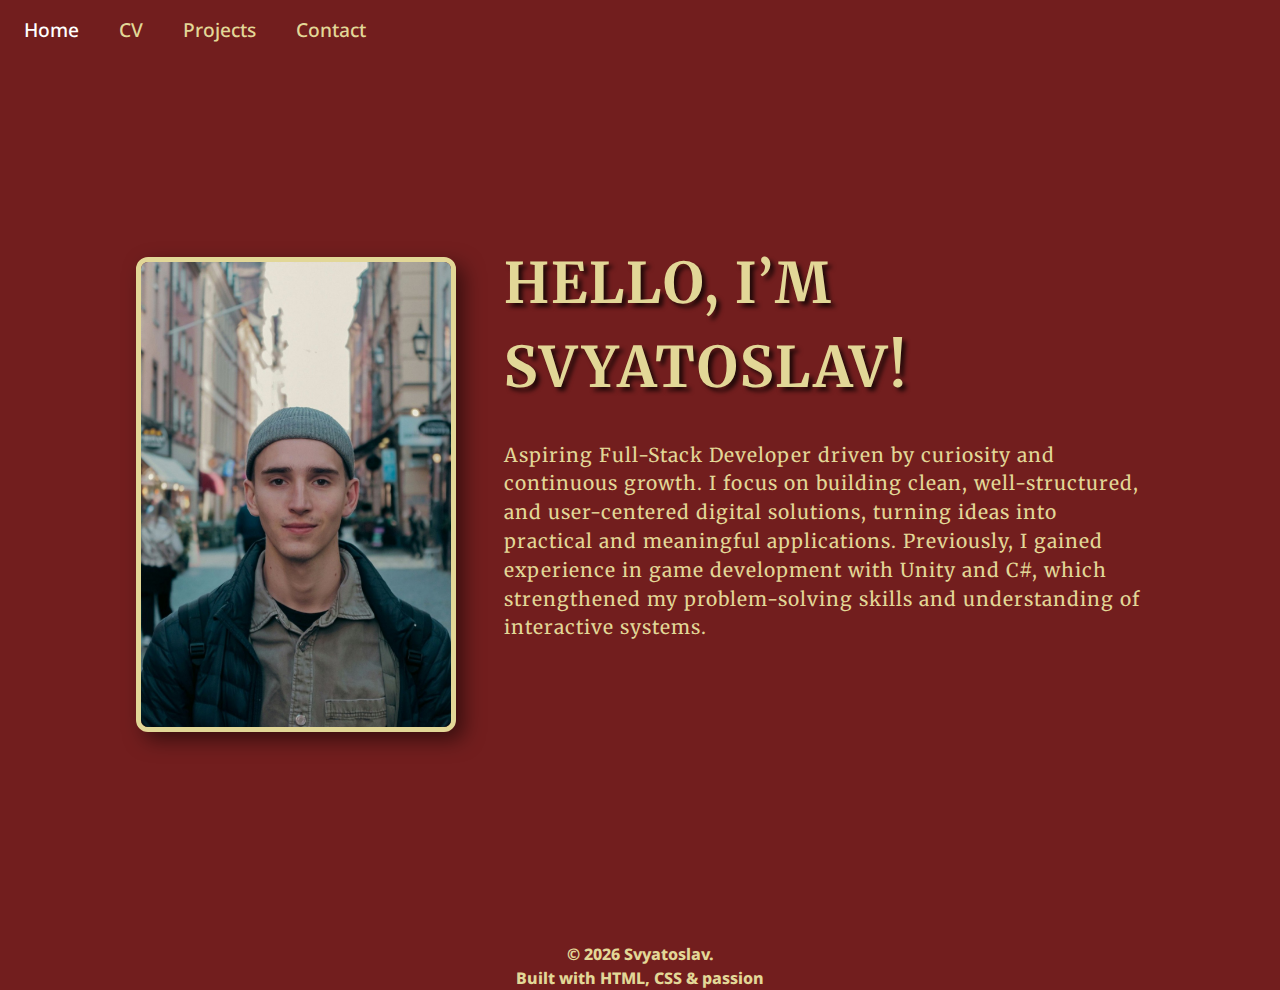
<file: index.html>
<!DOCTYPE html>
<html lang="en">
<head>
    <meta charset="UTF-8">
    <meta name="viewport" content="width=device-width, initial-scale=1.0">
   <link rel="stylesheet" href="./styles/shared.css">
    <link rel="stylesheet" href="./styles/style.css">
    <link rel="preconnect" href="https://fonts.googleapis.com">
    <link rel="preconnect" href="https://fonts.gstatic.com" crossorigin>
    <link href="https://fonts.googleapis.com/css2?family=Noto+Sans:ital,wght@0,100..900;1,100..900&display=swap" rel="stylesheet">

    <link rel="preconnect" href="https://fonts.googleapis.com">
    <link rel="preconnect" href="https://fonts.gstatic.com" crossorigin>
    <link href="https://fonts.googleapis.com/css2?family=Merriweather:ital,opsz,wght@0,18..144,300..900;1,18..144,300..900&family=Noto+Sans:ital,wght@0,100..900;1,100..900&display=swap" rel="stylesheet">
    <title>Svyatoslav Lapshin — Full-Stack Developer</title>
</head>
<body>
    <div class="container">
       
        <nav>
            <ul class="nav-container">
                <li><a href="index.html" class="active">Home</a></li>
                <li><a href="cv.html">CV</a></li>
                <li><a href="projects.html">Projects</a></li>
                <li><a href="contact.html">Contact</a></li>
            </ul>
        </nav>

        <main class="hero home-page">
            
                   
         <div class="hero-image">
                <img src="./images/slava-photo.jpeg" alt="Svyatoslav's photo" class="hero-images">
         </div>

             <section class="hero-section">
                <h1 class="title-rubric">Hello, I’m Svyatoslav!</h1>
                <p>
                 Aspiring Full-Stack Developer driven by curiosity and continuous growth. 
                    I focus on building clean, well-structured, and user-centered digital solutions, turning ideas into practical and meaningful applications.
                    Previously, I gained experience in game development with Unity and C#, which strengthened my problem-solving skills and understanding of interactive systems.
               </p>



             </section>

            <div id="popup-418" class="modal">
                    <div class="modal-content">
                        <img src="./images/418.jpg" alt="418" class="popUp-img" >
                                            
                    <a  id= "modal-close" href="#" class="modal-close">&times;</a>
                </div>
            </div>
  

        </main>



        <footer  class="footer">
            <button id="colorBtn">Toggle theme</button>
            <p>&copy; 2026 Svyatoslav.</p>
            <p>Built with HTML, CSS & passion </p>
   
         </footer>
    </div>
  <script src="script.js" ></script>  
</body>
</html>
</file>
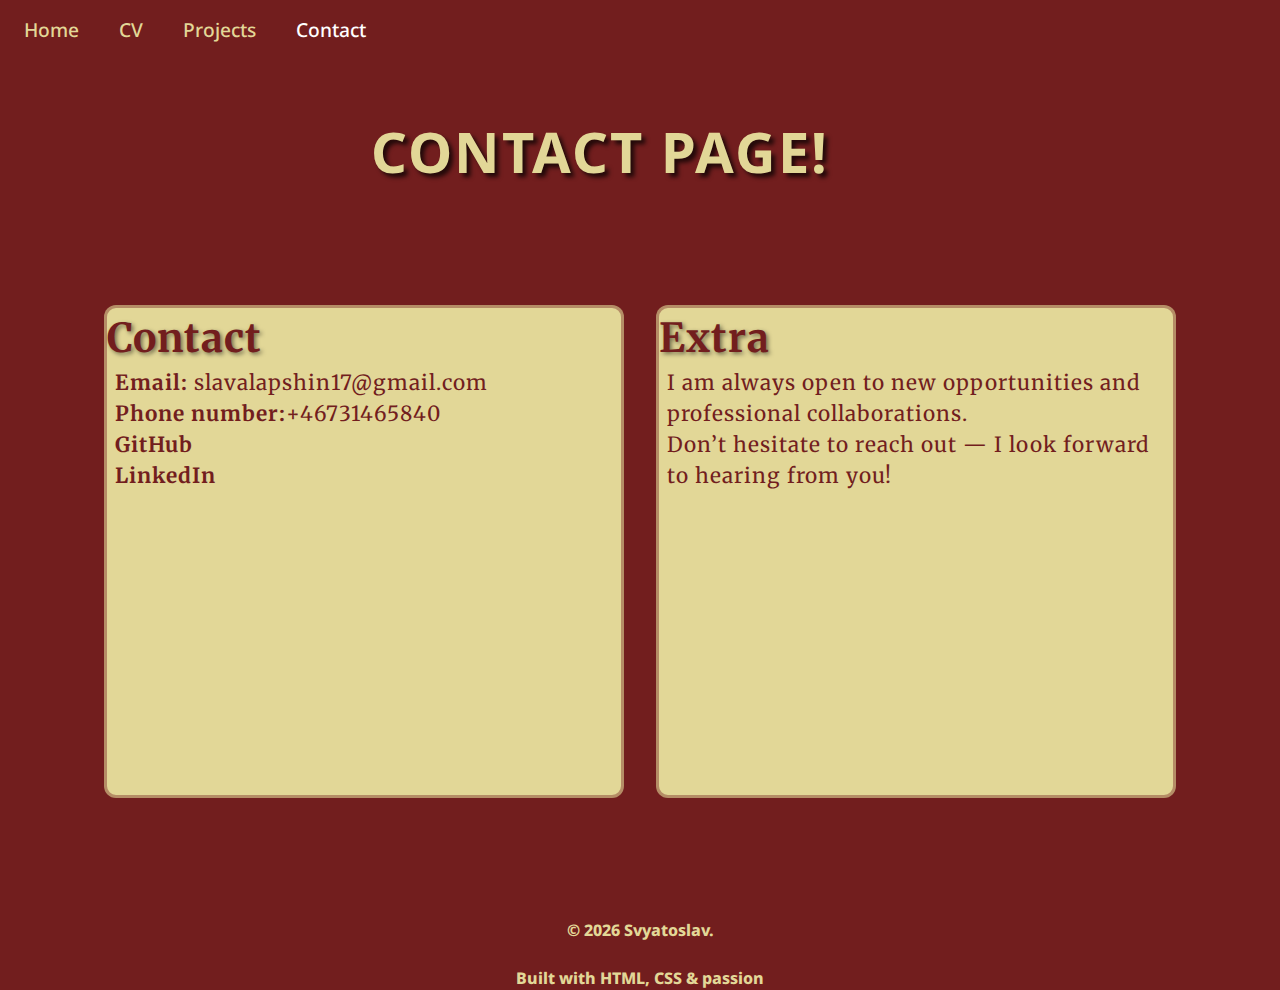
<file: contact.html>
<!DOCTYPE html>
<html lang="en">
<head>
    <meta charset="UTF-8">
    <meta name="viewport" content="width=device-width, initial-scale=1.0">
    <link rel="stylesheet" href="./styles/shared.css">
    <link rel="stylesheet" href="./styles/style.css">
    <title>Contact — Svyatoslav Lapshin</title>
    <link rel="preconnect" href="https://fonts.googleapis.com">
    <link rel="preconnect" href="https://fonts.gstatic.com" crossorigin>
    <link href="https://fonts.googleapis.com/css2?family=Noto+Sans:ital,wght@0,100..900;1,100..900&display=swap" rel="stylesheet">

    <link rel="preconnect" href="https://fonts.googleapis.com">
    <link rel="preconnect" href="https://fonts.gstatic.com" crossorigin>
    <link href="https://fonts.googleapis.com/css2?family=Merriweather:ital,opsz,wght@0,18..144,300..900;1,18..144,300..900&family=Noto+Sans:ital,wght@0,100..900;1,100..900&display=swap" rel="stylesheet">
</head>
<body>
   <div class="container">
        <header> 
             <h1 class="title-rubric">Contact Page!</h1>
        </header>

        <nav>
            <ul class="nav-container">
                <li><a href="index.html" >Home</a></li>
                <li><a href="cv.html">CV</a></li>
                <li><a href="projects.html" >Projects</a></li>
                <li><a href="contact.html" class="active" >Contact</a></li>
            </ul>
        </nav>

        <main class="hero contact-page">
            
                   
            <article class="contact-info">
                    <h2>Contact </h2>
                    <ul>
                        <li><strong> Email: 
                        </strong><a href="mailto:slavalapshin17@gmail.com" class="contact-mail" >slavalapshin17@gmail.com</a></li>
                        <li><strong>Phone number:</strong>+46731465840</li>
                        <li> <a href="https://github.com/Svyatoslav-Lapshin" class="github" target="_blank" rel="noopener noreferrer"><strong>GitHub</strong></a></li>
                        <li><a href="https://www.linkedin.com/in/svyatoslav-lapshin-81b442266/" class="linkedin" target="_blank"><strong>LinkedIn</strong></a></li>
                    </ul>
            </article>

             <article class="contact-message">
                    <h2>Extra</h2>
                     <p>
                        I am always open to new opportunities and professional collaborations.<br>
                        Don’t hesitate to reach out — I look forward to hearing from you!
                     </p>
             </article>


             <div id="popup-418" class="modal">
                    <div class="modal-content">
                        <img src="./images/418.jpg" alt="418" class="popUp-img" >
                                            
                    <a  id= "modal-close" href="#" class="modal-close">&times;</a>
                </div>
            </div>
         
       
        </main>

        <footer  class="footer">
            <button id="colorBtn">Toggle theme</button>
            <p>&copy; 2026 Svyatoslav.</p><br> 
            <p>Built with HTML, CSS & passion</p>
    
   
         </footer>
         
    </div>
    <script src="script.js" ></script>  
</body>
</html>
</file>
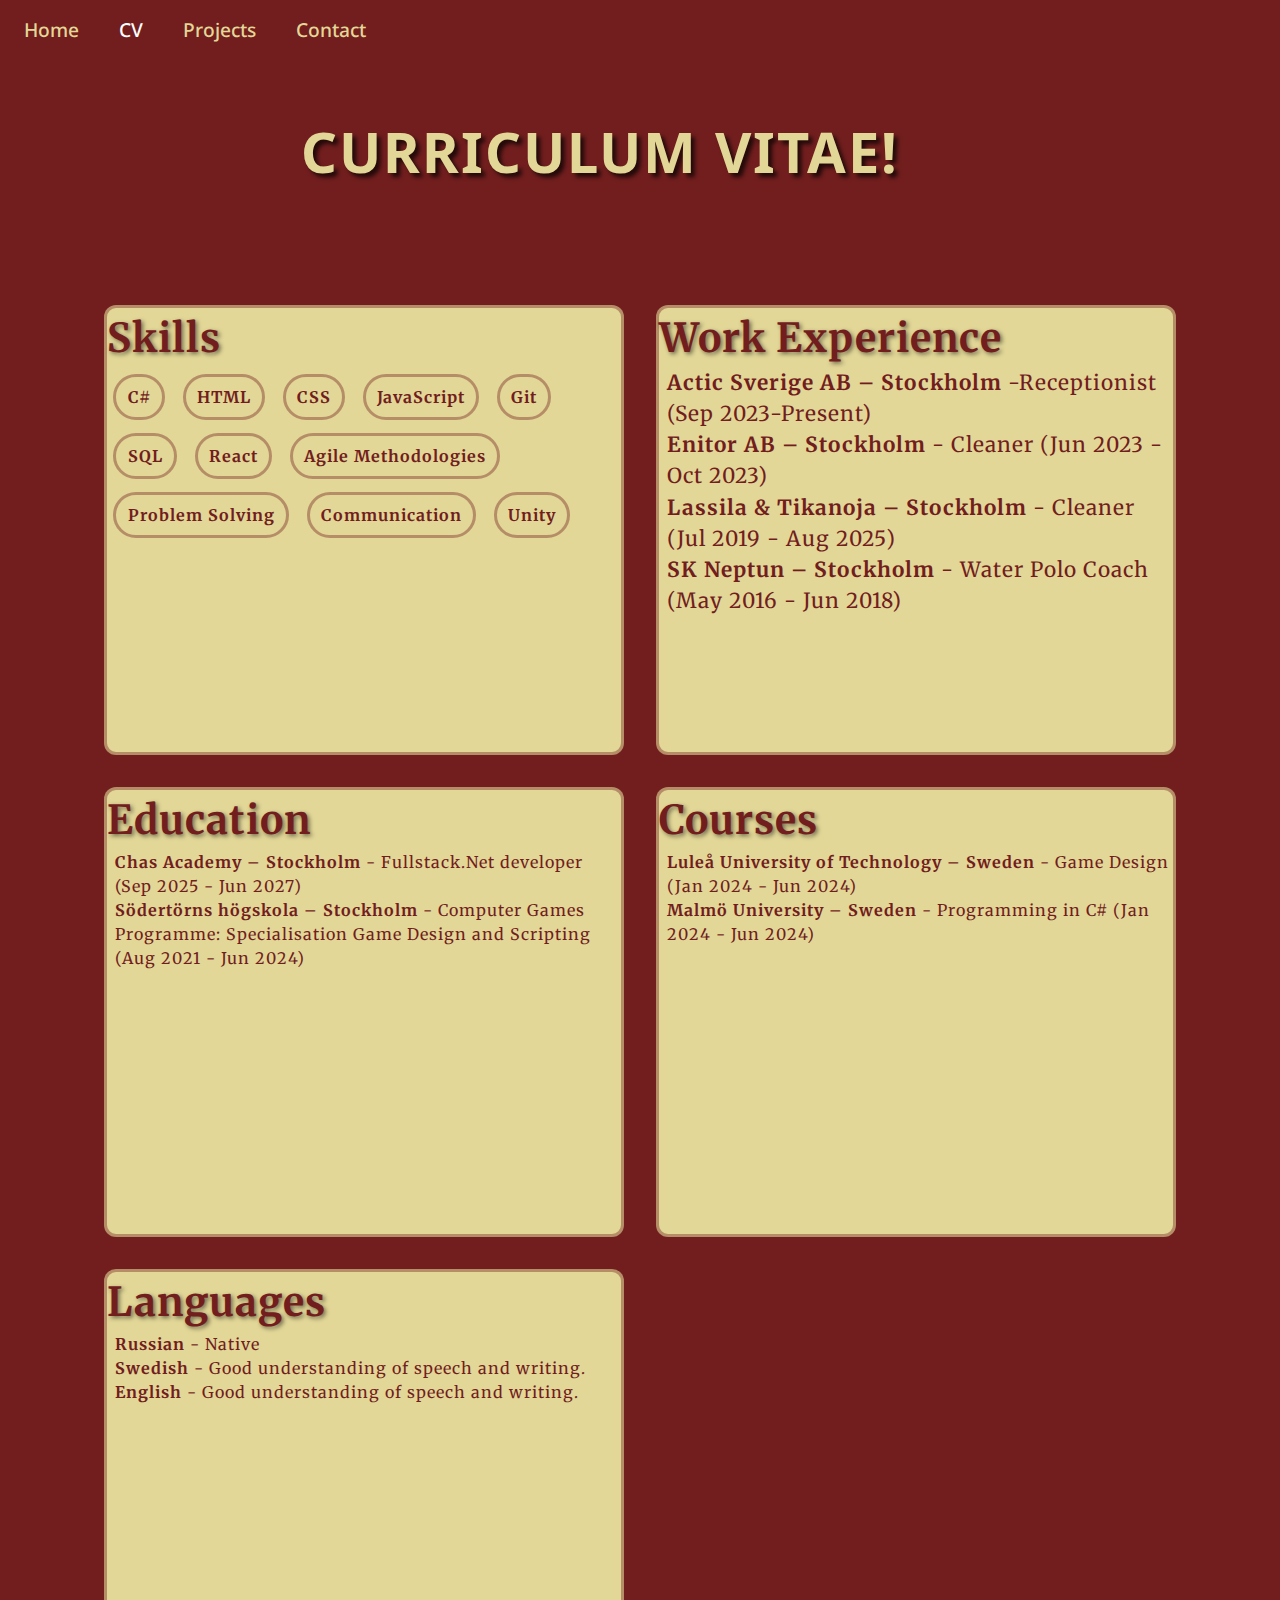
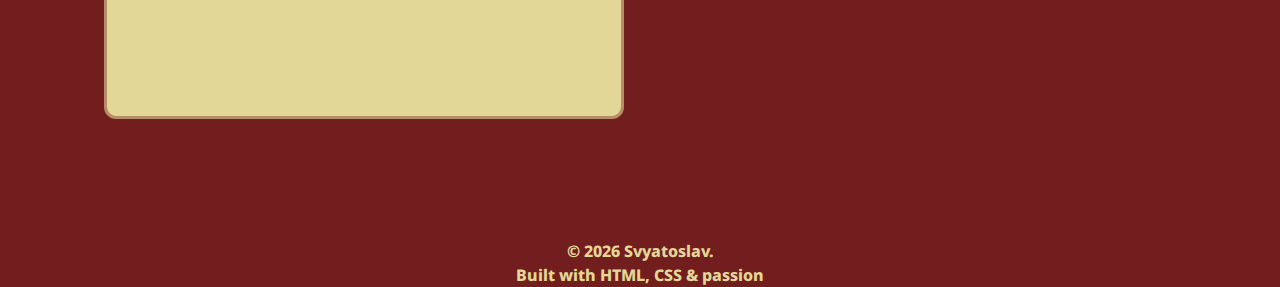
<file: cv.html>
<!DOCTYPE html>
<html lang="en">
<head>
    <meta charset="UTF-8">
    <meta name="viewport" content="width=device-width, initial-scale=1.0">
   <link rel="stylesheet" href="./styles/shared.css">
    <link rel="stylesheet" href="./styles/style.css">
    <link rel="preconnect" href="https://fonts.googleapis.com">
    <link rel="preconnect" href="https://fonts.gstatic.com" crossorigin>
    <link href="https://fonts.googleapis.com/css2?family=Noto+Sans:ital,wght@0,100..900;1,100..900&display=swap" rel="stylesheet">

    <link rel="preconnect" href="https://fonts.googleapis.com">
    <link rel="preconnect" href="https://fonts.gstatic.com" crossorigin>
    <link href="https://fonts.googleapis.com/css2?family=Merriweather:ital,opsz,wght@0,18..144,300..900;1,18..144,300..900&family=Noto+Sans:ital,wght@0,100..900;1,100..900&display=swap" rel="stylesheet">
    <title>Cv - Svyatoslav Lapshin</title>
</head>
<body>
     <div class="container">
        <header> 
             <h1 class="title-rubric">Curriculum Vitae!</h1>
        </header>

        <nav>
            <ul class="nav-container">
                <li><a href="index.html" >Home</a></li>
                <li><a href="cv.html" class="active">CV</a></li>
                <li><a href="projects.html" >Projects</a></li>
                <li><a href="contact.html" >Contact</a></li>
            </ul>
        </nav>

        <main class="hero cv-page">
          
               <article class="skills">
                    <h2>Skills</h2>
                    <ul >
                      <li><strong> C#</strong></li>
                      <li><strong> HTML</strong></li>
                     <li><strong> CSS</strong></li>
                       <li><strong> JavaScript</strong></li>
                       <li><strong> Git</strong></li>
                       <li><strong> SQL</strong></li>
                       <li><strong> React</strong></li>
                       <li><strong> Agile Methodologies</strong></li>
                       <li><strong> Problem Solving</strong></li>
                      <li><strong> Communication</strong></li>
                      <li><strong>Unity</strong></li>

                    </ul>
                </article>

                <article class="work-experience">
                    <h2>Work Experience</h2>
                    <ul>
                        <li><strong> Actic Sverige AB – Stockholm
                        </strong> -Receptionist (Sep 2023-Present)</li>
                        <li><strong>Enitor AB – Stockholm</strong> - Cleaner (Jun 2023 - Oct 2023)</li>
                        <li><strong>Lassila & Tikanoja – Stockholm</strong> - Cleaner (Jul 2019 - Aug 2025)</li>
                        <li><strong>SK Neptun – Stockholm</strong> - Water Polo Coach (May 2016 - Jun 2018)</li>
                    </ul>
                </article>
                
                <article class="education">
                    <h2>Education</h2>
                    <ul>
                        <li><strong>Chas Academy – Stockholm</strong> - Fullstack.Net developer (Sep 2025 - Jun 2027)</li>
                        <li><strong>Södertörns högskola – Stockholm</strong> - Computer Games Programme: Specialisation Game Design and Scripting (Aug 2021 - Jun 2024)</li>
                    </ul>
                    
                </article>


                <article class="courses">                  
                    <h2>Courses</h2>
                     <ul>
                        <li><strong>Luleå University of Technology – Sweden</strong> - Game Design (Jan 2024 - Jun 2024)</li>
                        <li><strong>Malmö University – Sweden</strong> - Programming in C# (Jan 2024 - Jun 2024)</li>
                     </ul>
                </article>

                <article class="languages">
                    <h2>Languages</h2>
                     <ul>
                        <li><strong>Russian</strong> - Native</li>
                        <li><strong>Swedish</strong> - Good understanding of speech and writing.</li>
                        <li><strong>English</strong> - Good understanding of speech and writing.</li>
                     </ul>
                </article>
           
        
                  <div id="popup-418" class="modal">
                    <div class="modal-content">
                        <img src="./images/418.jpg" alt="418" class="popUp-img" >
                                            
                        <a  id= "modal-close" href="#" class="modal-close">&times;</a>
                        </div>
                 </div>
           


        </main>



        <footer  class="footer">
              <button id="colorBtn">Toggle theme</button>
            <p>&copy; 2026 Svyatoslav.</p>
            <p>Built with HTML, CSS & passion               
            </p>
    
   
         </footer>
    </div>
      <script src="script.js" ></script>  
</body>
</html>
</file>
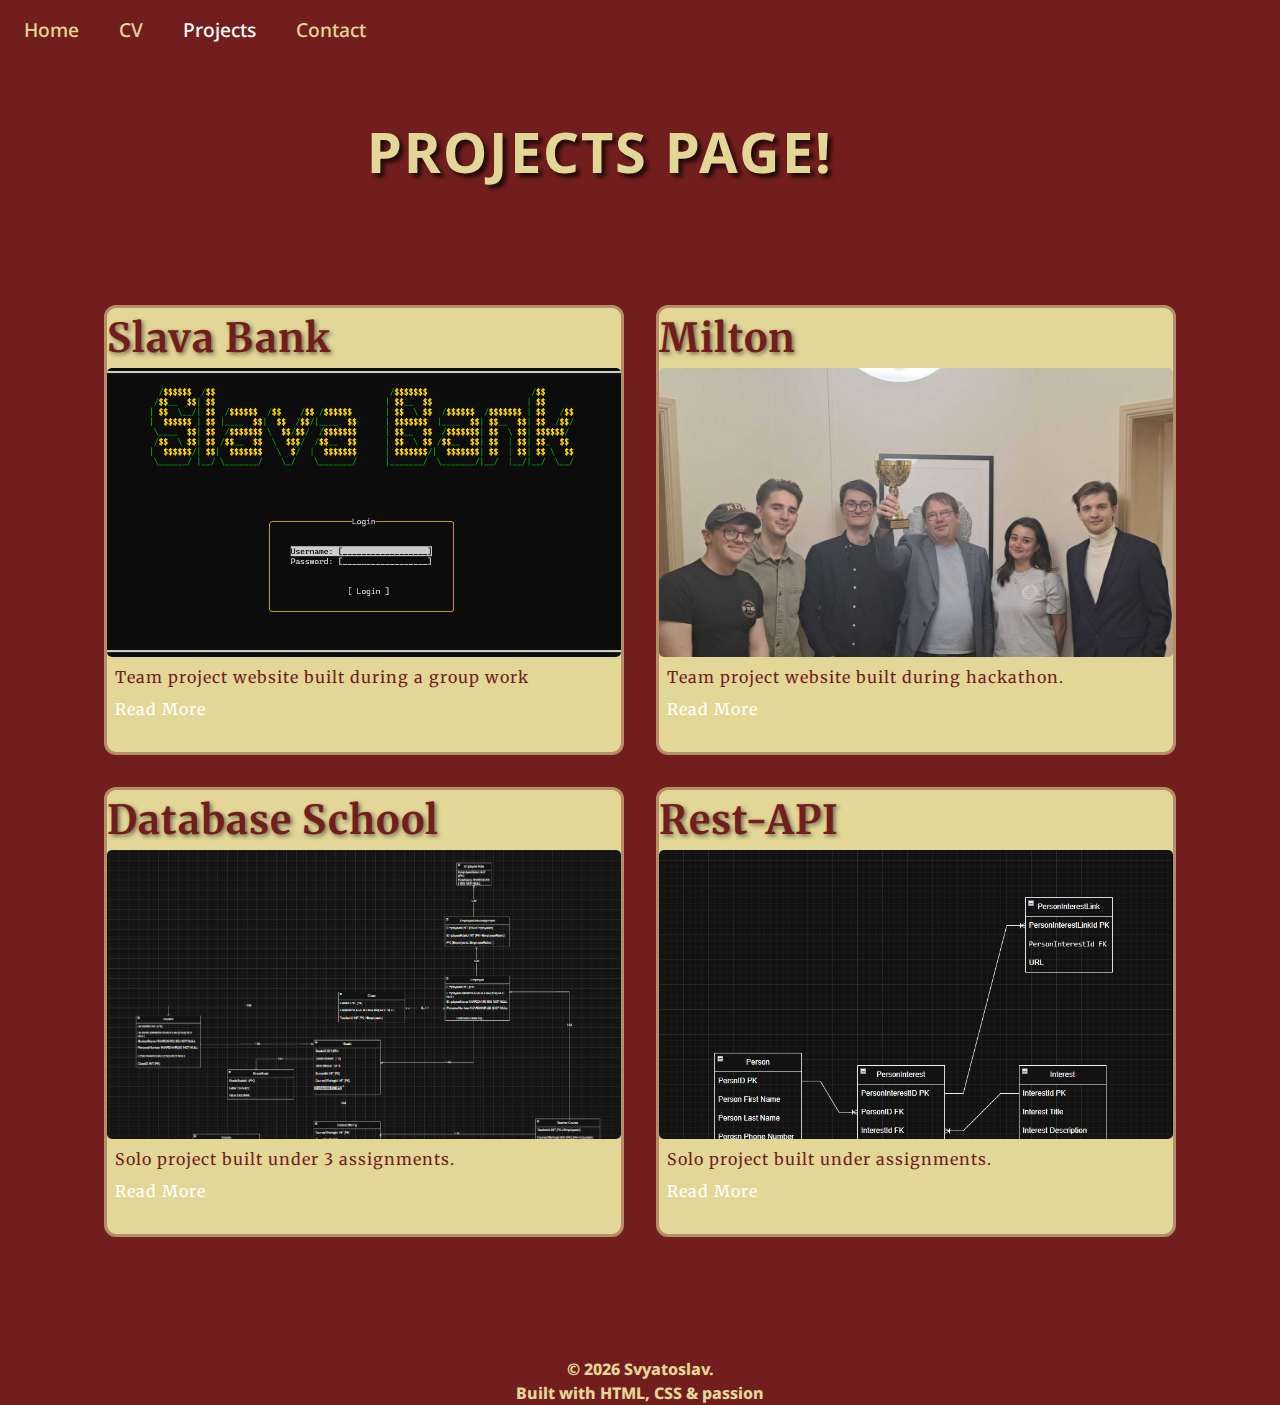
<file: projects.html>
<!DOCTYPE html>
<html lang="en">
<head>
    <meta charset="UTF-8">
    <meta name="viewport" content="width=device-width, initial-scale=1.0">
   <link rel="stylesheet" href="./styles/shared.css">
    <link rel="stylesheet" href="./styles/style.css">
    <link rel="preconnect" href="https://fonts.googleapis.com">
    <link rel="preconnect" href="https://fonts.gstatic.com" crossorigin>
    <link href="https://fonts.googleapis.com/css2?family=Noto+Sans:ital,wght@0,100..900;1,100..900&display=swap" rel="stylesheet">

    <link rel="preconnect" href="https://fonts.googleapis.com">
    <link rel="preconnect" href="https://fonts.gstatic.com" crossorigin>
    <link href="https://fonts.googleapis.com/css2?family=Merriweather:ital,opsz,wght@0,18..144,300..900;1,18..144,300..900&family=Noto+Sans:ital,wght@0,100..900;1,100..900&display=swap" rel="stylesheet">
    <title>Projects</title>
</head>
<body>
     <div class="container">
        <header> 
             <h1 class="title-rubric"> Projects Page!</h1>
        </header>

        <nav>
            <ul class="nav-container">
                <li><a href="index.html" >Home</a></li>
                <li><a href="cv.html" >CV</a></li>
                <li><a href="projects.html" class="active">Projects</a></li>
                <li><a href="contact.html" >Contact</a></li>
            </ul>
        </nav>

        <main class="hero projects-page">
          
               <article class="project-card">
                    <h2>Slava Bank</h2>
                     <div class="project-media">
                    <img src="./images/slava-bank.png" alt="Screenshot of Slava Bank project" class="project-img">
                    </div>
                     <p class="project-description"> Team project website built during a group work</p>
                    <a href="#popup1" class="projects-description">Read More</a>
               
                </article>

                <article class="project-card">
                    <h2>Milton</h2>                   
                     <div class="project-media">
                    <img src="./images/milton.jpg" alt="Milton project image" class="project-img" >
                </div>
                   <p class="project-description">Team project website built during hackathon.</p>
                    <a href="#popup2" class="projects-description">Read More</a>
                 
                </article>
                
                <article class="project-card">
                    <h2>Database School</h2>                   
                    <div class="project-media">
                    <img src="./images/er-model.png" alt="Database School project image" class="project-img" >
                    </div>
                     <p class="project-description">Solo project built under 3 assignments.</p>
                    <a href="#popup3" class="projects-description">Read More</a>
                 
                </article>
                 
                 <article class="project-card">
                    <h2>Rest-API</h2>                   
                    <div class="project-media">
                    <img src="./images/rest-api.png" alt="Database Rest API project image" class="project-img" >
                    </div>
                     <p class="project-description">Solo project built under assignments.</p>
                    <a href="#popup4" class="projects-description">Read More</a>
                 
                </article>
               
             <div id="popup1" class="modal">
        <div class="modal-content">
             <h3>Bank Application</h3>
            <p>This project is a Console Application written in C# for a group project.<br>

           <strong>Features:</strong> </p>
        <ul >
          <li> A UI library used for creating a good looking user interface inside the application.</li>
            <li>  Secure user storing using PBKDF2 hashing.</li>
            <li> Dashboard and features for both a regular client and an admin.</li>
            <li> Multiple different accounts such as Checking, Loan and Savings account.</li>
            <li> Ability to make transactions between accounts.</li>
            <li> Ability to take out loans.</li>
            <li> 2-Factor Authentication.</li>
        
        </ul>

            <a href="https://github.com/janne022/bank-app" class="projects-ref">Visit Slava Bank Repository</a>

         
            <a href="#" class="modal-close">&times;</a>
        </div>
    </div>

    <div id="popup2" class="modal">
        <div class="modal-content">
            <h3>MILTON</h3>
            <p>Team project application built during hackathon. <br> <strong>Features:</strong> </p>
             <ul >
          <li> Language Agnostic: Supports Python, JavaScript, TypeScript, Java, C, C++, and C#.</li>
            <li> Deterministic: Produces consistent output for the same input.</li>
            <li>Rule-Based: Uses strict rules for component aggregation, avoiding AI hallucination.</li>
            <li> Tree-sitter Powered: Uses robust incremental parsing.</li>
            <li> Business Rule Extraction: Automatically detects validation logic and error conditions.</li>
            <li> Smart Classification: Distinguishes between Domain, Orchestration, Interaction, and Infrastructure components.</li>       
        </ul>
            <a href="https://github.com/janne022/MILTON-Clustering" class="projects-ref">Visit Milton Repository</a>
            <a href="#" class="modal-close">&times;</a>
        </div>
    </div>


     <div id="popup3" class="modal">
        <div class="modal-content">
            <h3>School System Database</h3>
            <p>This was a three-stage school assignment, starting with database design and followed by development and data integration. 

                It provided me with a solid understanding of database workflows and the Database-First approach.</p>
            <a href="https://github.com/Svyatoslav-Lapshin/Labb-4-SchoolDB" class="projects-ref" >Visit Database School Repository</a>
              
                 
            <a href="#" class="modal-close">&times;</a>
        </div>
    </div>
            <div id="popup4" class="modal">
        <div class="modal-content">
            <h3>Rest API </h3>
            <p>This project was built using the Code-First approach and Minimal API, focusing on structured database design.</p>
            <a href="https://github.com/Svyatoslav-Lapshin/RestAPI-Labb" class="projects-ref">Visit Rest-API Repository</a>
              
                 
            <a href="#" class="modal-close">&times;</a>
        </div>
            </div>
        

        <div id="popup-418" class="modal">
                    <div class="modal-content">
                        <img src="./images/418.jpg" alt="418" class="popUp-img" >
                                            
                    <a  id= "modal-close" href="#" class="modal-close">&times;</a>
                </div>
        </div>
      
        
        </main>

        <footer  class="footer">
            <button id="colorBtn">Toggle theme</button>
            <p>&copy; 2026 Svyatoslav.</p>
            <p>Built with HTML, CSS & passion            
            </p>
    
   
         </footer>
    </div>
  <script src="script.js" ></script>  
</body>
</html>
</file>
<file: styles/shared.css>
* {
    box-sizing: border-box;
    margin: 0;
    padding: 0;
  
}
.hero {
  display: grid;
  gap: 2rem;
  padding: 2rem clamp(1rem, 5vw, 4rem);
  max-width: 75rem;
  margin: 0 auto;
 
}

body.light-background {
  background-color: #949CFF;
}

#colorBtn{
    opacity: 0;
    width: 10rem  ;
    height: 3rem ;
}

body{
   background-color: #721E1E;
   color: #E2D797;  
    font-family: "Noto Sans", sans-serif;
    font-weight: 800;  
    line-height: 1.5;  
}

.container {
    min-height: 110vh;
    display: grid;
    gap: 40px;
    align-items: stretch;
    grid-template-rows: auto auto 1fr auto;
    grid-template-columns: 1fr;   
    grid-template-areas:   
        "nav "
        "header "
        "main "       
        "footer";
   
}

.container h1{
    letter-spacing: 2px;
    padding-right:5rem;
   
  
}
header {
    grid-area: header;   
    display: flex;
    align-items: center;
    justify-content: center;
    text-align: center;
    text-shadow: 2px 2px 4px rgba(0,0,0,0.5);
   
}
header h1{
    padding-top: 0.5rem;
    padding-bottom: 0.5rem;
    
}

nav {
    grid-area: nav;
  
}
.nav-container {
    display: flex;
    margin-left: 1rem;
    gap: 2rem;
    padding: 1rem 0;
    list-style-type: none;
    
}
.nav-container a {
    color: #E2D797;
    font-weight: 500;
    font-size: 1.2rem;
    transition: color 0.3s ease;
    text-decoration: none;
 
    
}

.nav-container  a.active {
    color: white;
}



main {
    grid-area: main;
    font-family: 'Merriweather', sans-serif;
    font-weight: 400;
    letter-spacing: 1px;  
}

.footer {
    grid-area: footer;
    display: flex;
    align-items: center;
    justify-content: center;   
    flex-direction: column;
}


.title-rubric {
    font-size: 3.5rem;
    color: #E2D797;
    margin-bottom: 2rem;
    text-shadow: 4px 4px 4px rgba(0,0,0,0.7);
    text-transform: uppercase;
    
}




@media(max-width: 768px) {
   .title-rubric{
    font-size: clamp(1.8rem, 6vw, 2.6rem);
  }
  .hero-section p{
    font-size: clamp(0.95rem, 4vw, 1.15rem);
  }
   .nav-container{
    font-size: clamp(1rem, 1vw, 1.2rem);
   }
}
</file>
<file: styles/style.css>
.hero-image img {
  width: 100%;
  height: auto;
  border-radius: 12px;
  border: 5px solid #e2d797;
  box-shadow: 8px 8px 20px rgba(0, 0, 0, 0.5);
}
.hero-section {
  margin-bottom: 7rem;
  display: flex;
  flex-direction: column;
  justify-content: center;
  max-width: 40rem;
}

.hero-section p {
  font-size: 1.2rem;
  color: #e2d797;
}

.hero article {
  display: flex;
  flex-direction: column;
  min-height: 450px;
  padding: 4rem auto;
  background-color: #e2d797;
  color: #721e1e;
  border-radius: 12px;
  border: 3px solid rgba(114, 30, 30, 0.4);
}

.hero article h2 {
  font-size: 2.5rem;
  text-shadow: 2px 2px 4px rgba(0, 0, 0, 0.5);
}

.project-media {
  width: 100%;
  aspect-ratio: 16 / 9;
  overflow: hidden;
  border-radius: 5px;
}

.project-img {
  width: 100%;
  height: 100%;
  object-fit: cover;
  object-position: top;
  display: block;
}

.project-description {
  padding-top: 0.5rem;
  padding-bottom: 0.5rem;
  padding-left: 0.5rem;
}

.modal {
  position: fixed;
  display: flex;
  justify-content: center;
  align-items: center;
  top: 0;
  right: 0;
  bottom: 0;
  left: 0;
  background-color: rgba(0, 0, 0, 0.6);
  visibility: hidden;
  opacity: 0;
}

.modal:target {
  visibility: visible;
  opacity: 1;
}
.modal.open {
  visibility: visible;
  opacity: 1;
}
/*CSS code which doing when our modal is open, we can not scroll the background*/
body:has(.modal:target) {
  overflow: hidden;
}

.modal p,
.modal li {
  line-height: 1.7;
}
.modal-content {
  background: #721e1e;
  width: 500px;
  max-width: 100%;
  padding: 2em;
  border-radius: 8px;
  position: relative;
}

.modal-close {
  position: absolute;
  top: 15px;
  right: 20px;
  font-size: 1.5rem;
  color: white;
  text-decoration: none;
}

.projects-ref {
  color: #ffffff;
  transition:
    background-color 0.3s ease,
    color 0.3s ease;
}
.projects-ref:visited {
  padding-top: 5rem;
  color: #e2d797;
}

.projects-description {
  color: #ffffff;
  text-decoration: none;
}
.projects-page a {
  padding-left: 0.5rem;
}

.projects-description:visited {
  color: #721e1e;
}

.github {
  text-decoration: none;
  color: #721e1e;
}

.contact-mail {
  text-decoration: none;
  color: #721e1e;
}
.github:visited {
  color: #ffffffa6;
}

.linkedin {
  text-decoration: none;
  color: #721e1e;
}

.linkedin:visited {
  color: #ffffffa6;
}

.work-experience li {
  font-size: 1.3rem;
}
.contact-message p {
  font-size: 1.3rem;
  padding-left: 0.5rem;
}
.contact-info li {
  font-size: 1.3rem;
}

.popUp-img {
  width: 90%;
  height: 100%;
  object-fit: cover;
  object-position: top;
  display: block;
}

li {
  list-style: none;
  padding-left: 0.5rem;
}

.contact-page li {
  list-style: none;
  padding-left: 0.5rem;
}

.home-page {
  grid-template-columns: minmax(180px, 320px) 1fr;
  gap: 3rem;
  align-items: center;
  padding: 2rem 5%;
}
.projects-page {
  grid-template-columns: 1fr 1fr;
}
.cv-page {
  grid-template-columns: 1fr 1fr;
}
.contact-page {
  grid-template-columns: 1fr 1fr;
}

.skills li {
  display: inline-block;
  border-radius: 2rem;
  border: 3px solid rgba(114, 30, 30, 0.4);
  padding: 0.5rem 0.7rem;
  margin: 0.4rem;
}

@media (max-width: 900px) {
  .home-page {
    grid-template-columns: 1fr;
    text-align: center;
    padding: 2rem;
  }
  .hero-image {
    margin: 0 auto;
  }
  .hero-section {
    margin: 0 auto;
  }

  .cv-page {
    grid-template-columns: 1fr;
    padding: 1.5rem;
  }
  .projects-page {
    grid-template-columns: 1fr;
    text-align: center;
    padding: 1.5rem;
  }
  .contact-page {
    grid-template-columns: 1fr;

    padding: 1.5rem;
  }
  .project-media {
    aspect-ratio: 4/3;
  }
}

/*Media Print*/

@media print {
  header,
  .footer,
  nav {
    display: none;
  }

  body {
    background: white;
    color: black;
  }

  .education,
  .languages,
  .courses {
    font-size: 1.5rem;
  }

  article {
    padding: 1.5rem;
    page-break-inside: avoid;
  }
}
</file>
